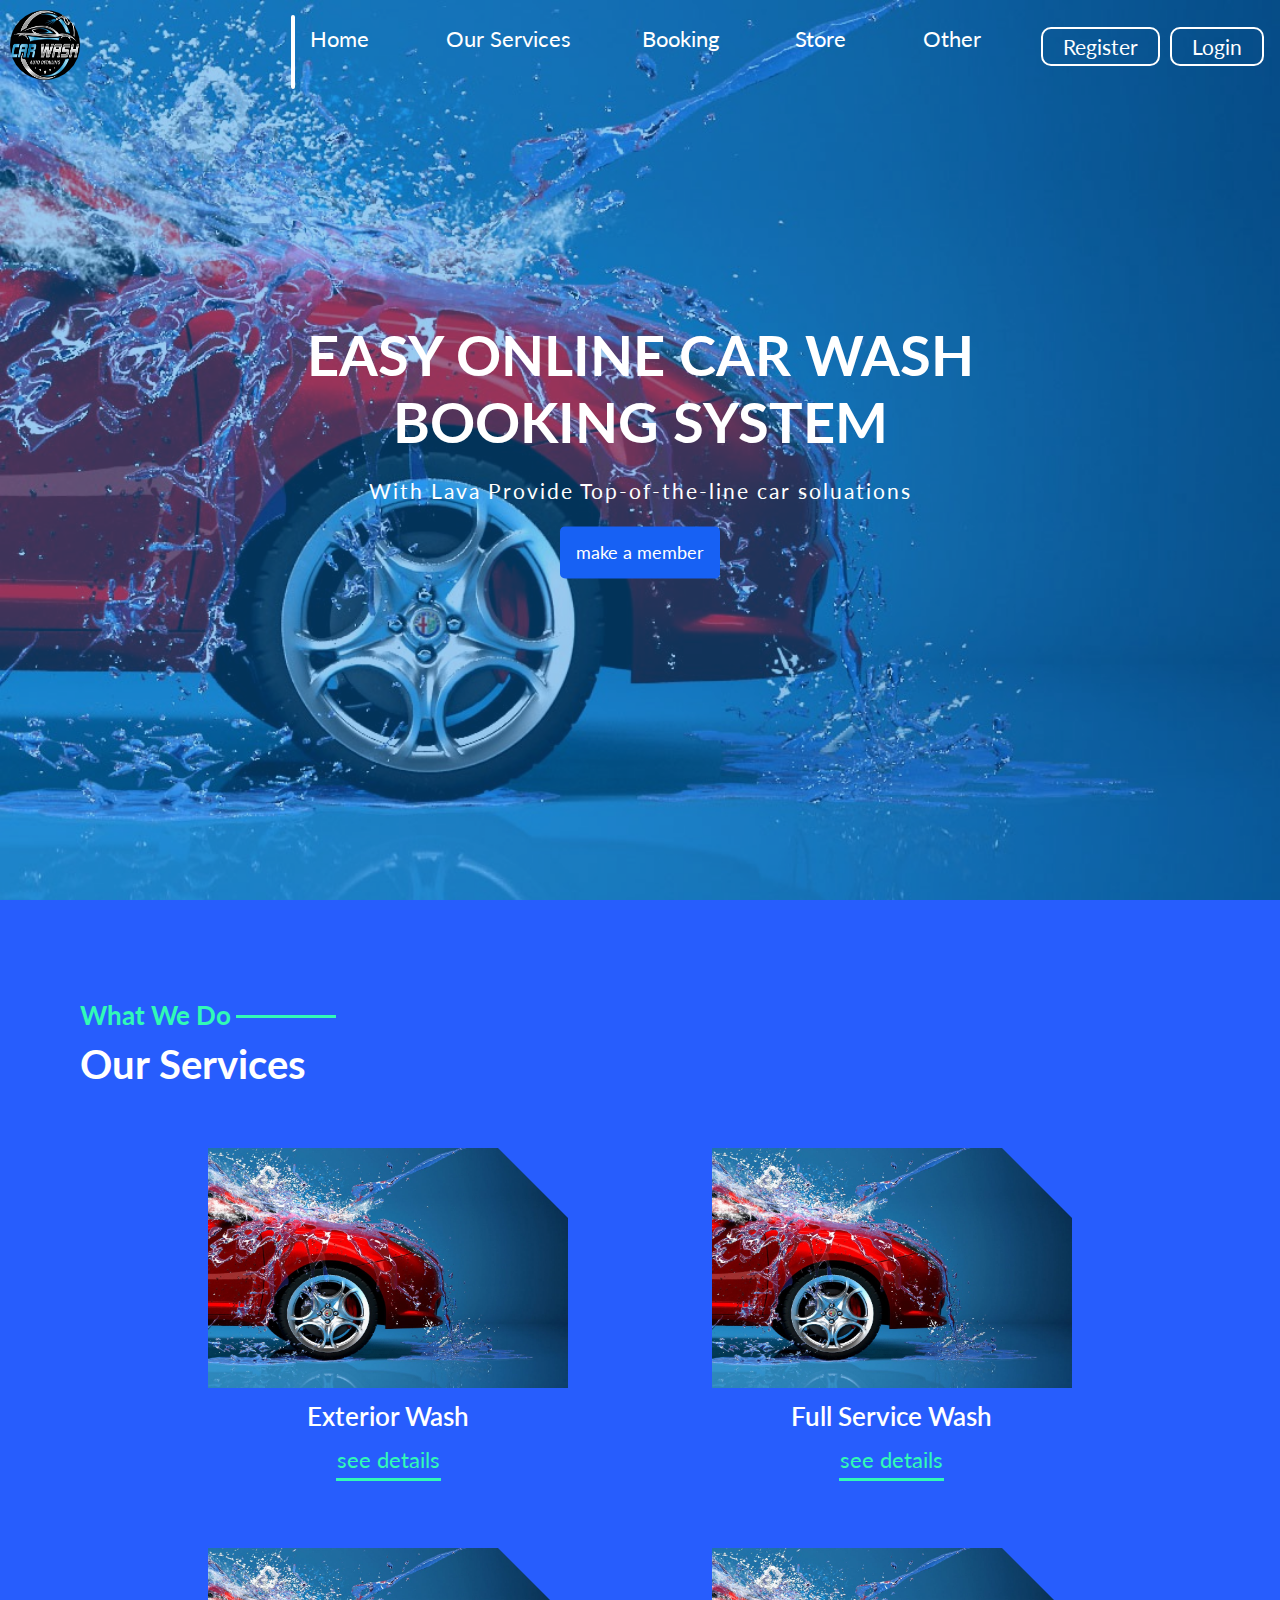
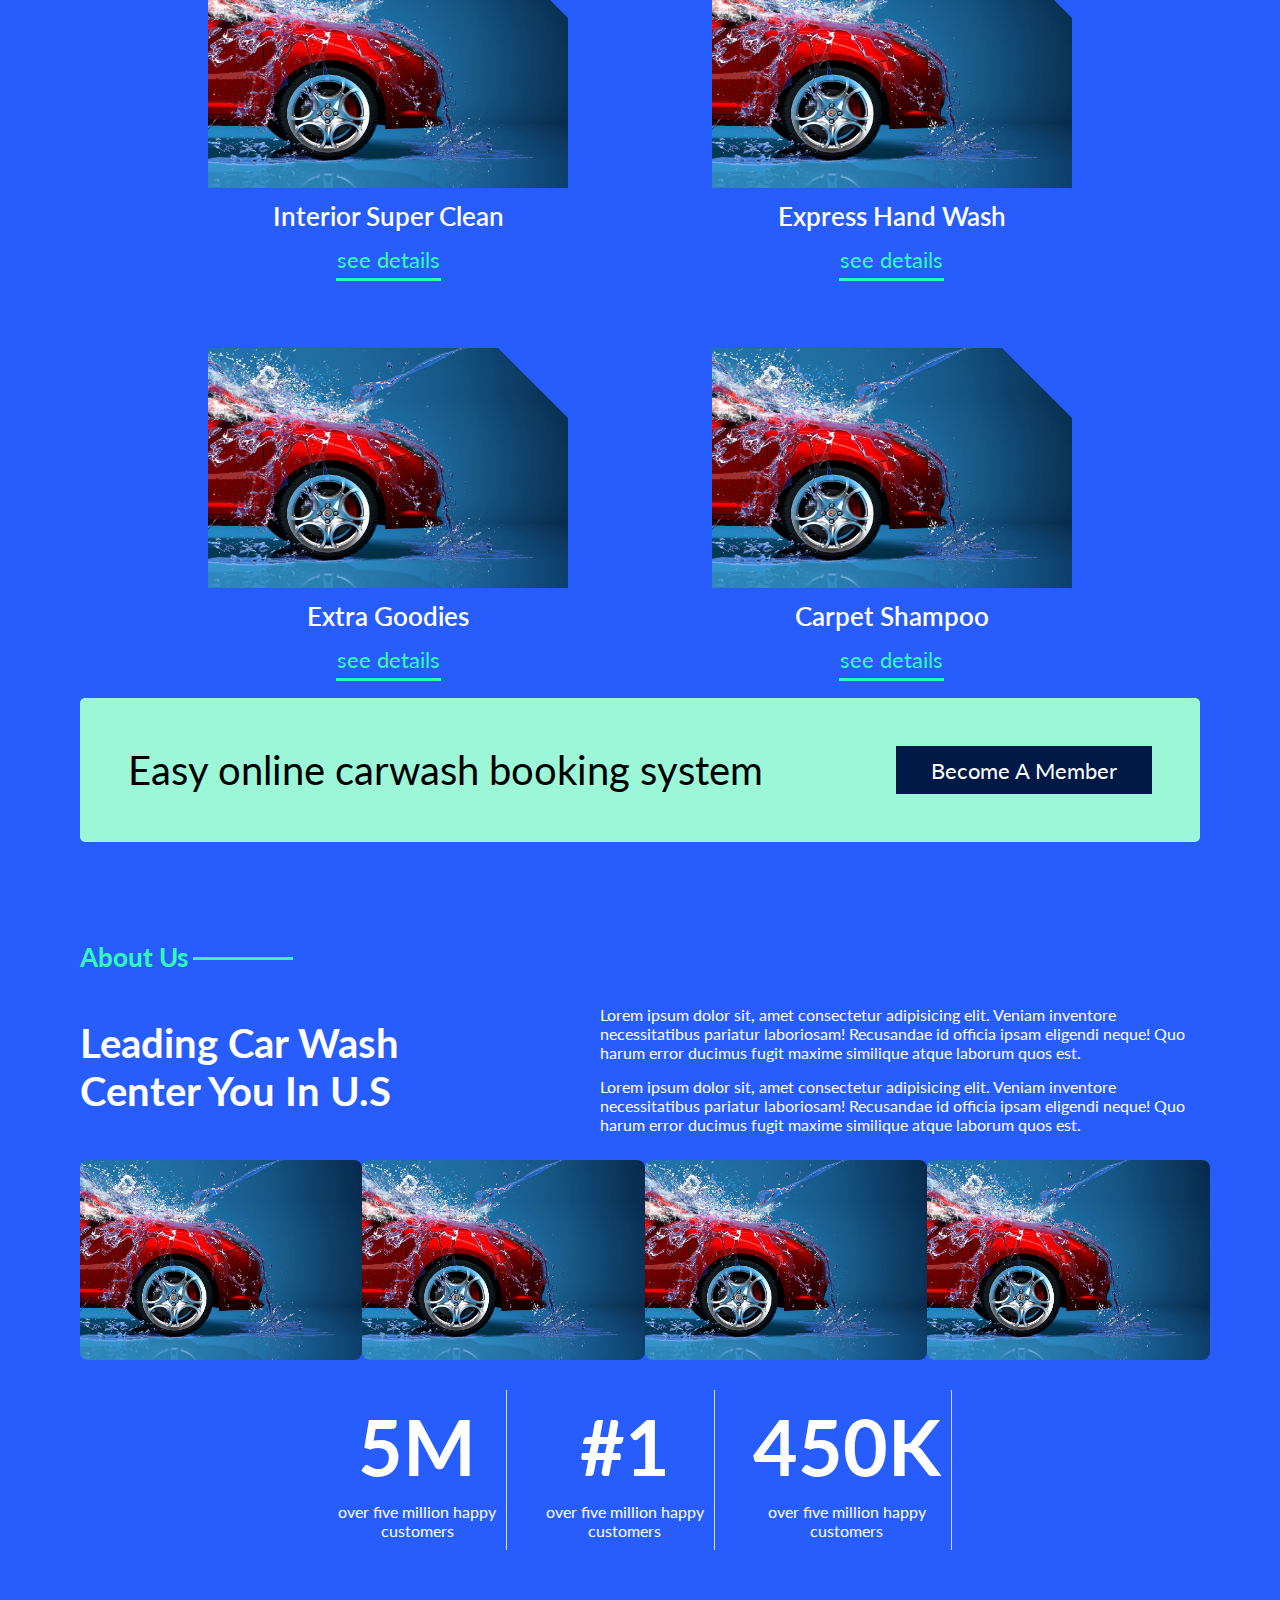
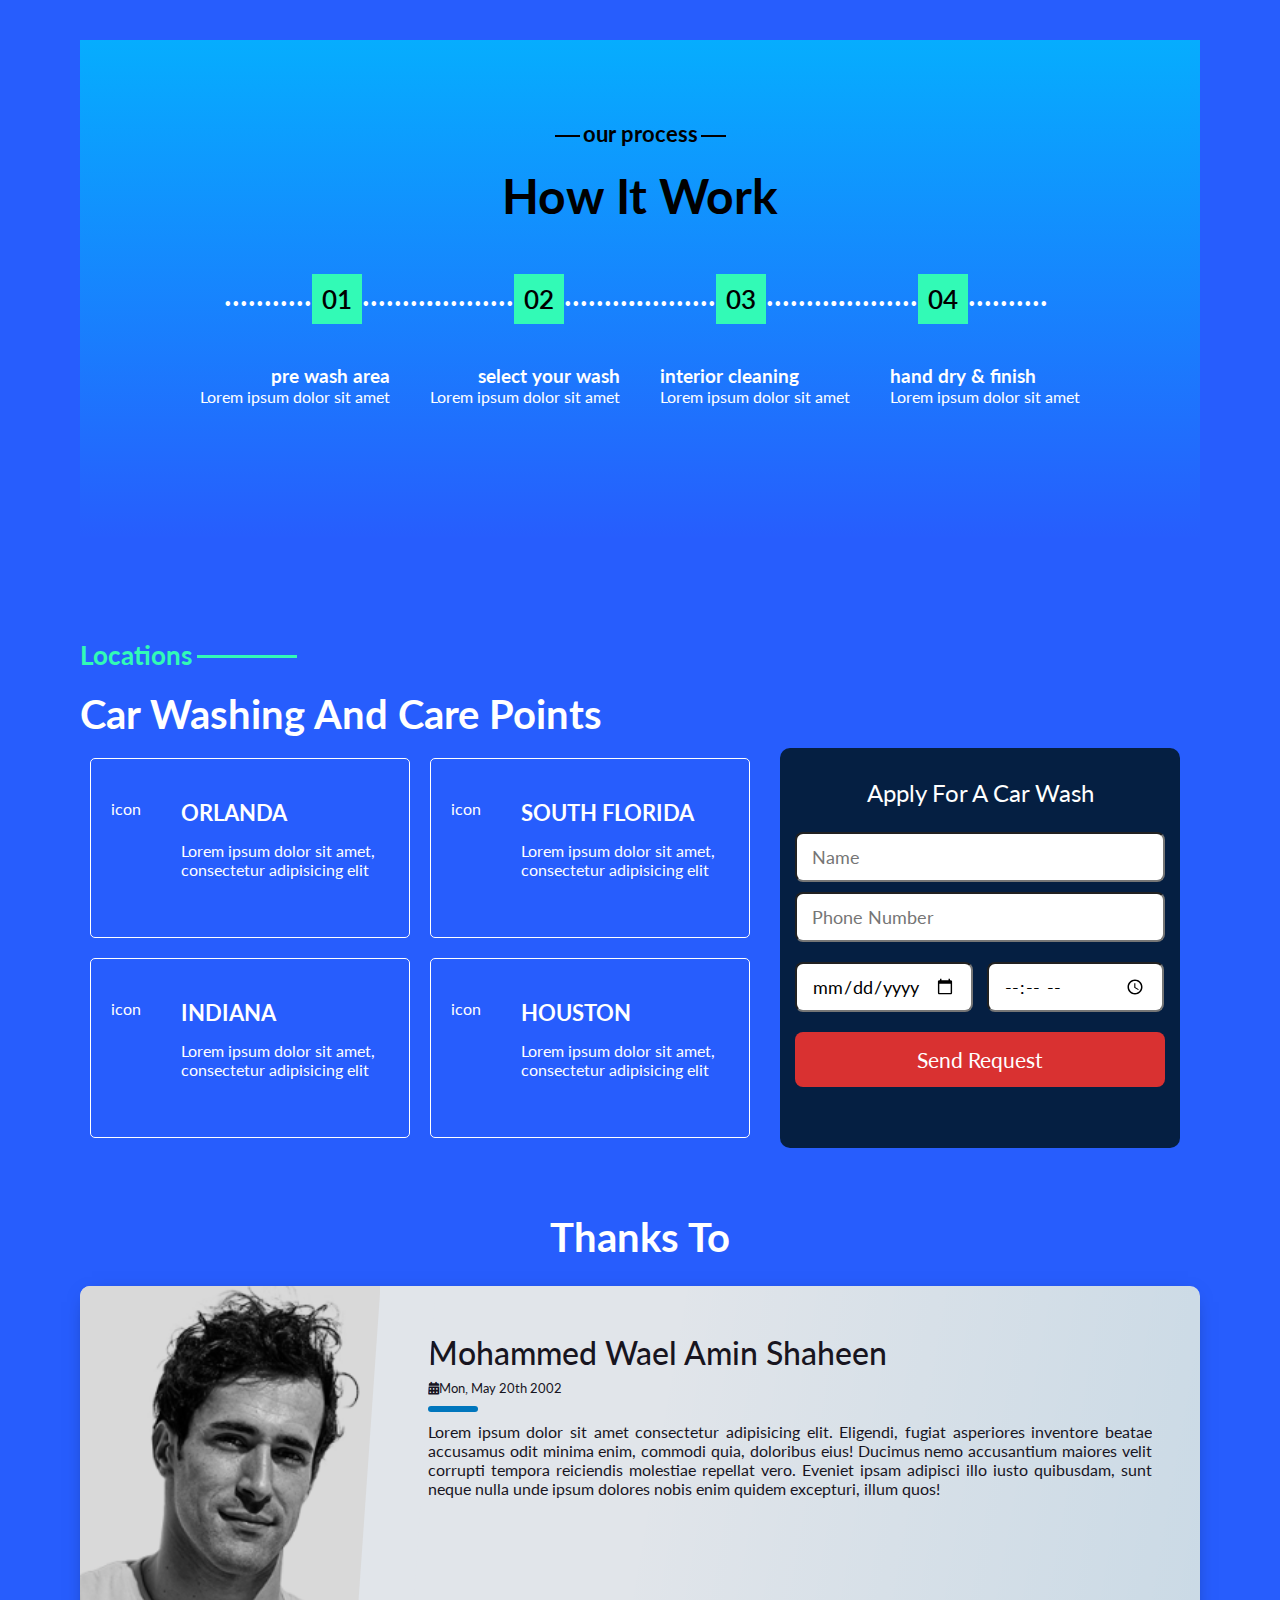
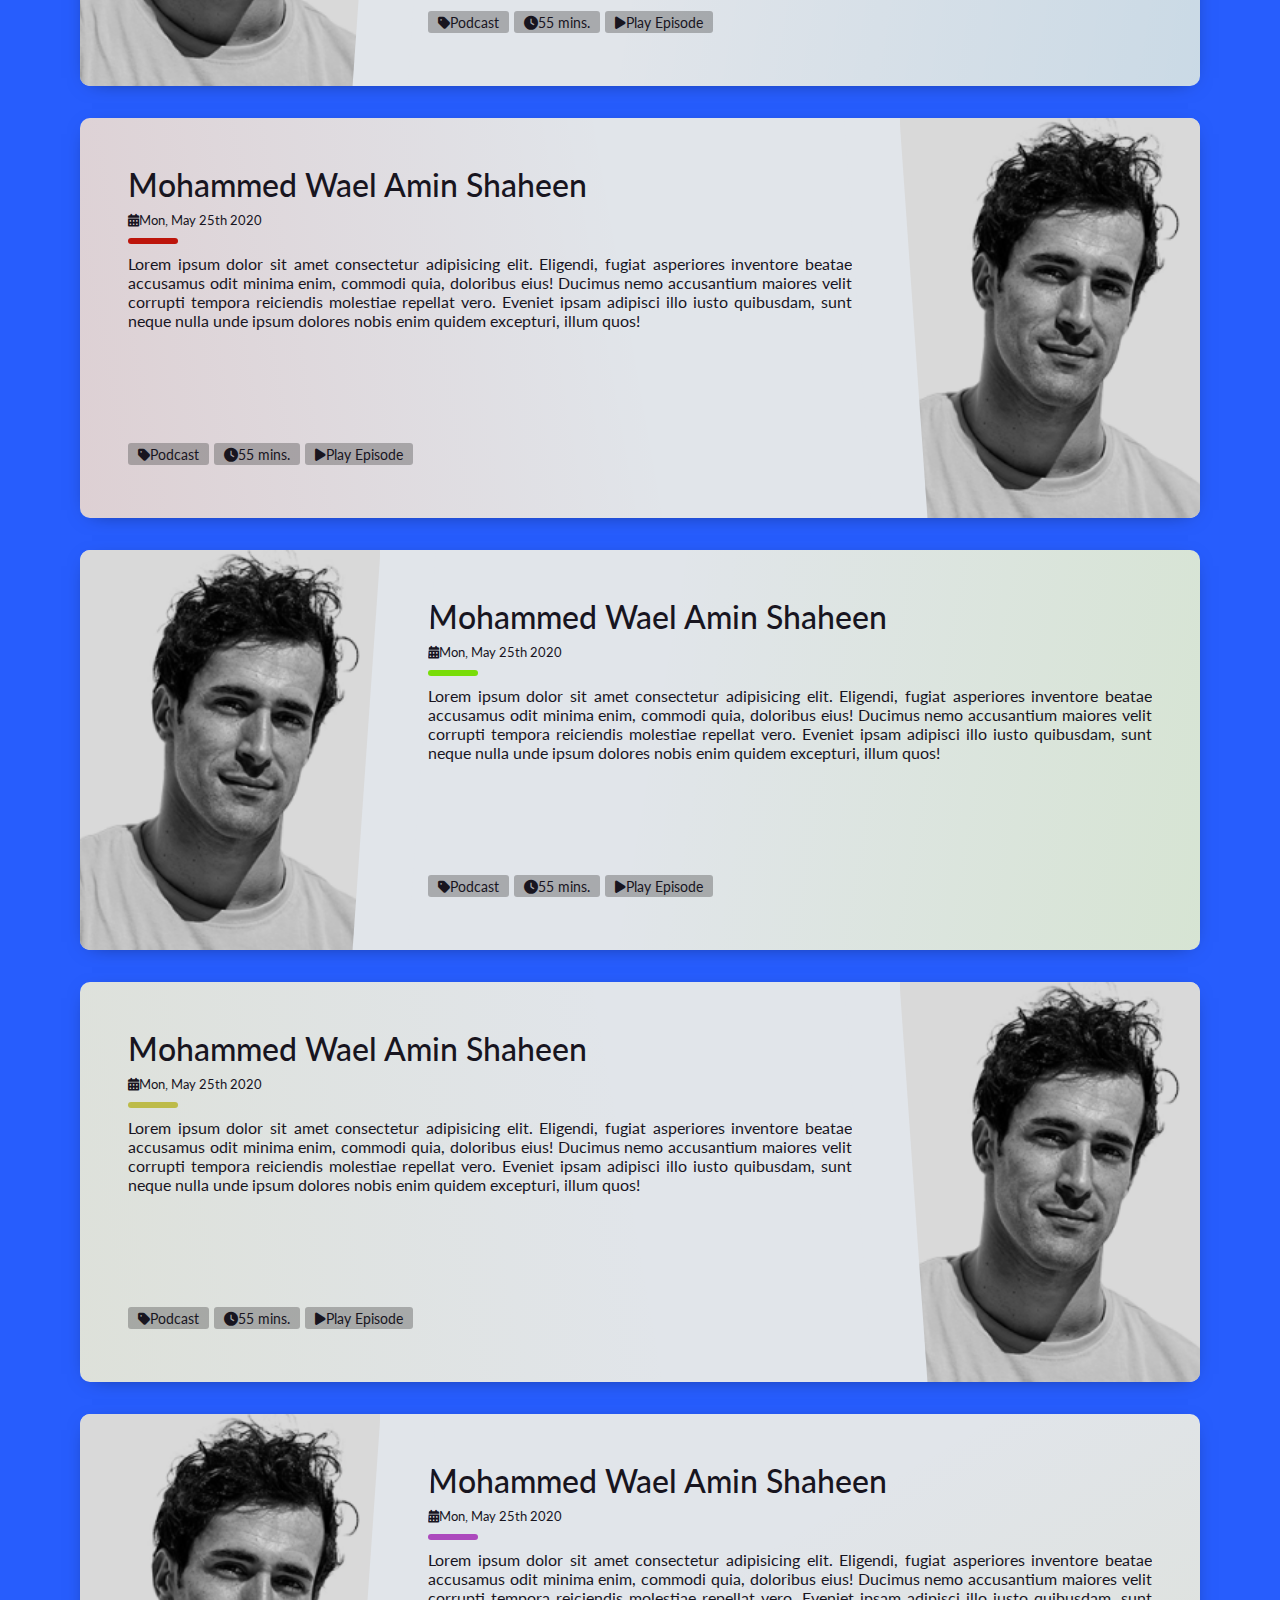
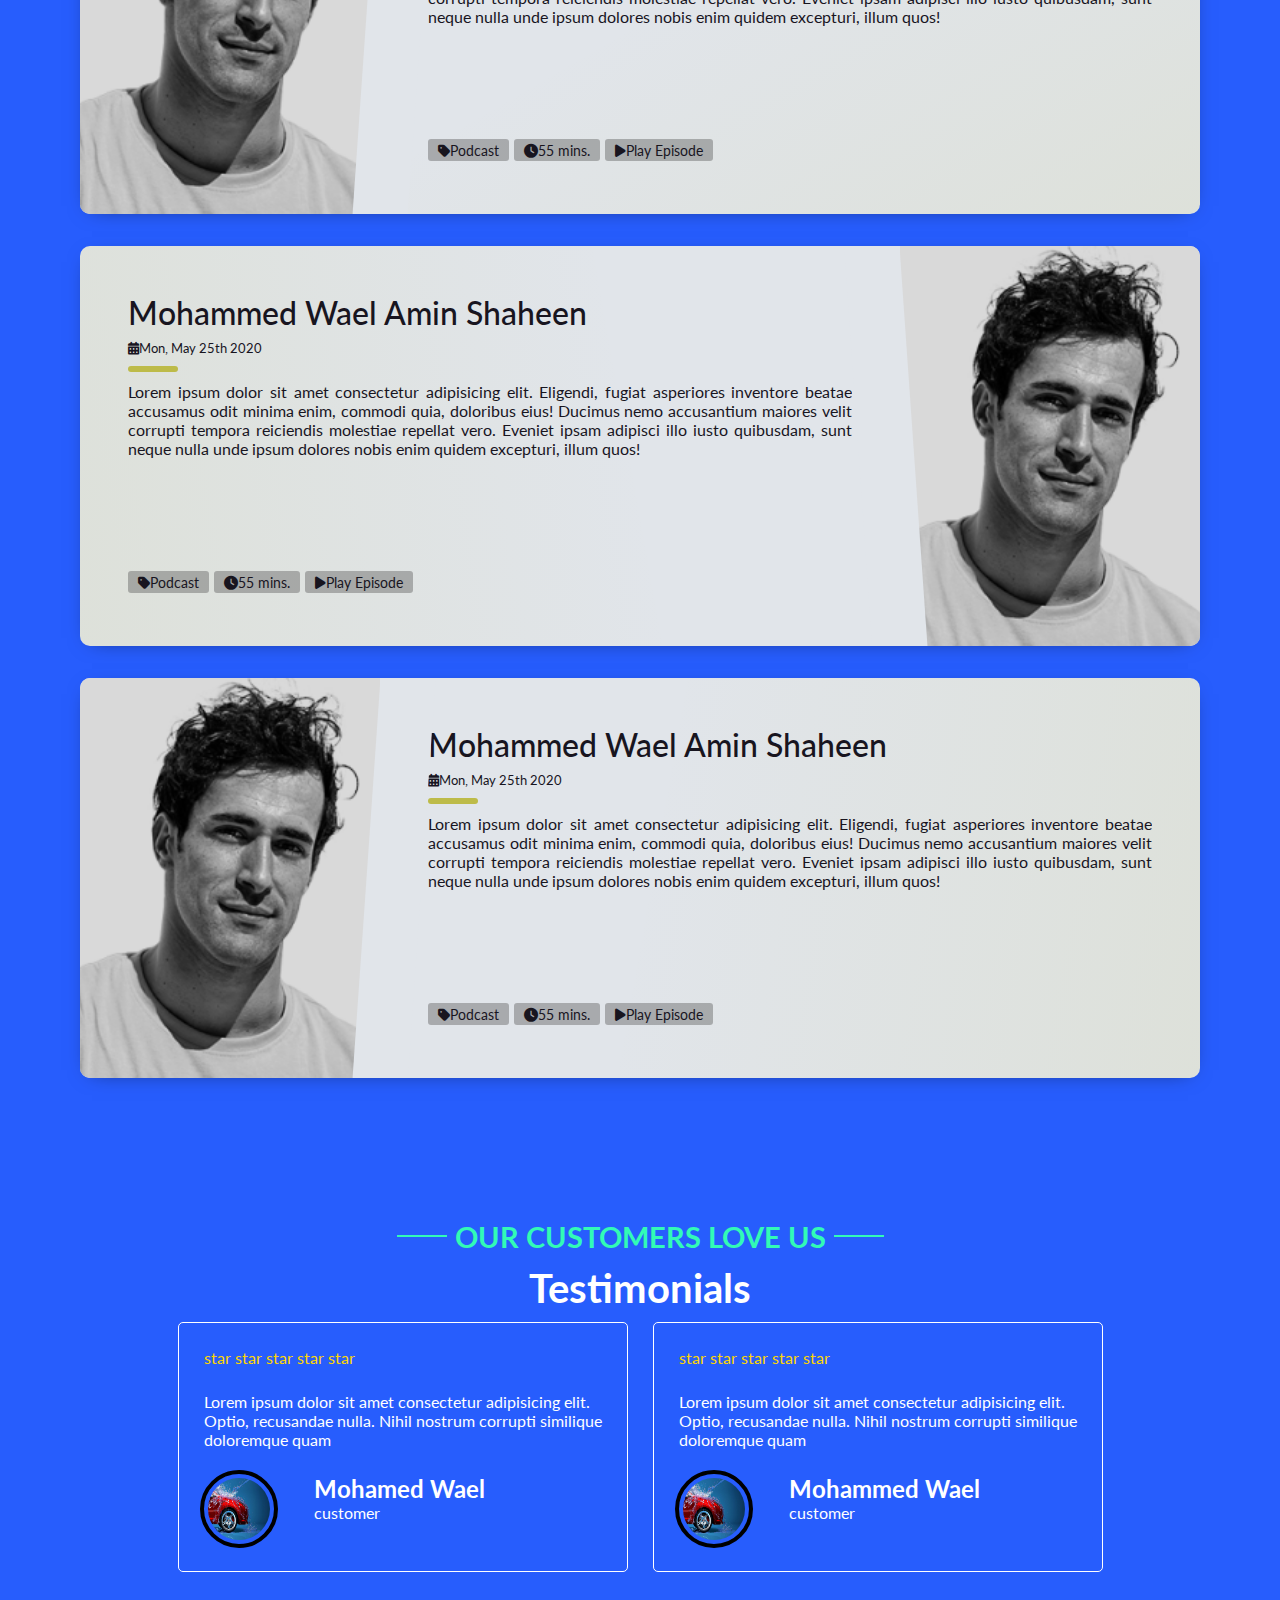
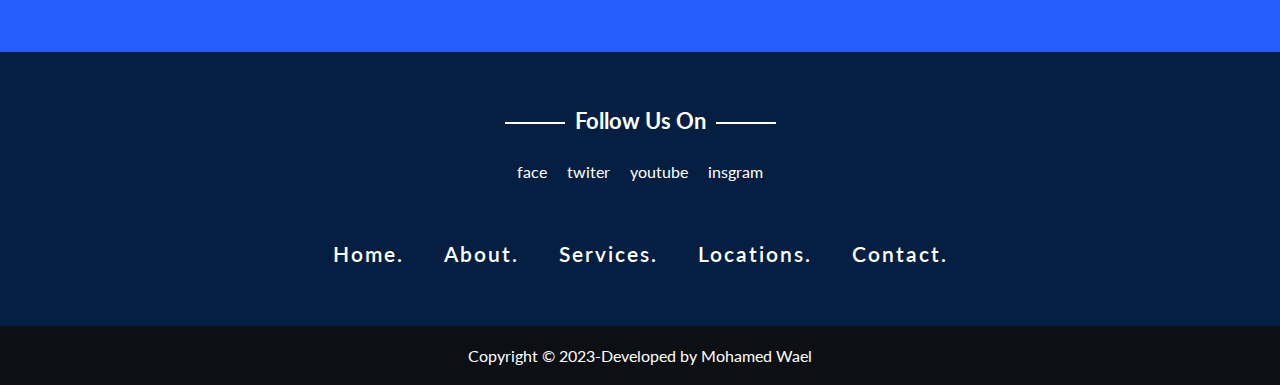
<file: index.html>
<!DOCTYPE html>
<html lang="en">

<head>
    <meta charset="UTF-8">
    <meta name="viewport" content="width=device-width, initial-scale=1.0">
    <title>Home</title>
    <link rel="stylesheet" href="fontawesome/css/all.min.css">
    <!-- <link rel="stylesheet" href="bootstrap/css/bootstrap.min.css"> -->
    <link rel="stylesheet" href="css/index/style.css">
    <link rel="stylesheet" href="css/index/header.css">
    <link rel="stylesheet" href="css/index/ourservices.css">
    <link rel="stylesheet" href="css/index/aboutus.css">
    <link rel="stylesheet" href="css/index/ourprocess.css">
    <link rel="stylesheet" href="css/index/locations.css">
    <!-- <link rel="stylesheet" href="css/index/wrapper.css"> -->
    <link rel="stylesheet" href="css/index/portofile.css">
    <link rel="stylesheet" href="css/index/ourcustomer.css">
    <link rel="stylesheet" href="css/index/footer.css">
</head>

<body>
    <!-- start header -->
    <header>
        <div class="logo">
            <!-- <img src="images/تنزيل.png" alt=""> -->
            <!-- <img src="images/653a008ba04c5_thumb900.webp" alt=""> -->
            <img src="images/Screenshot 2023-11-07 193112.jpg" alt="">
        </div>
        <nav>
            <ul>
                <li>
                    <a class="active" href="#">Home</a>
                </li>
                <li>
                    <a href="">Our Services</a>
                </li>
                <li>
                    <a href="">Booking</a>
                </li>
                <li>
                    <a href="">Store</a>
                </li>
                <li>
                    <a href="">Other</a>
                </li>
            </ul>
        </nav>
        <div class="account">
            <button class="make-member">register</button>
            <button><a href="account.html" style="color: white;">login</a></button>
        </div>
        <div class="type-account">
            <div class="container">
                <div class="con1">
                    <p>Regiser</p>
                    <button class="close">X</button>
                </div>
                <a href="account.html">join as a client</a>
                <a href="account.html">join as a company</a>
                <hr>
                <div class="con2">
                    <button>Regiser</button>
                    <button class="close">close</button>
                </div>
            </div>
        </div>
    </header>
    <!-- end header -->

    <!-- start Home -->
    <div class="home" id="home">
        <div class="overlay">
            <div class="home-content">
                <h1 class="title">easy online car wash booking system</h1>
                <p class="home-desc">With Lava Provide Top-of-the-line car soluations </p>
                <button class="make-member home-btn">make a member</button>

            </div>
        </div>
    </div>
    <!-- end Home -->

    <!-- start our-services -->
    <section class="our-services">
        <h3>what we do</h3>
        <h2>our services </h2>
        <!-- <div class="line"></div> -->
        <div class="container">
            <div class="card">
                <img class="card-image" src="images/home-img.jpg" alt="img">
                <h3 class="card-title">exterior wash</h3>
                <button class="card-btn make-member">see details</button>
            </div>
            <div class="card">
                <img class="card-image" src="images/home-img.jpg" alt="img">
                <h3 class="card-title">full service wash</h3>
                <button class="card-btn make-member">see details</button>
            </div>
            <div class="card">
                <img class="card-image" src="images/home-img.jpg" alt="img">
                <h3 class="card-title">interior super clean</h3>
                <button class="card-btn make-member">see details</button>
            </div>
            <div class="card">
                <img class="card-image" src="images/home-img.jpg" alt="img">
                <h3 class="card-title">express hand wash</h3>
                <button class="card-btn make-member">see details</button>
            </div>
            <div class="card">
                <img class="card-image" src="images/home-img.jpg" alt="img">
                <h3 class="card-title">extra goodies</h3>
                <button class="card-btn make-member">see details</button>
            </div>
            <div class="card">
                <img class="card-image" src="images/home-img.jpg" alt="img">
                <h3 class="card-title">carpet shampoo</h3>
                <button class="card-btn make-member">see details</button>
            </div>
        </div>
        <div class="member">
            <p>Easy online carwash booking system</p>
            <button class="make-member">become a member</button>
        </div>
    </section>
    <!-- end our-services -->

    <!-- start about us -->
    <section class="about-us">
        <h3>about us</h3>
        <!-- <div class="line"></div> -->
        <div class="tit">
            <h2 class="c1">leading car wash center you in u.s</h2>
            <div class="c2">
                <p>Lorem ipsum dolor sit, amet consectetur adipisicing elit. Veniam inventore necessitatibus pariatur
                    laboriosam! Recusandae id officia ipsam eligendi neque! Quo harum error ducimus fugit maxime
                    similique atque laborum quos est.</p>
                <p>Lorem ipsum dolor sit, amet consectetur adipisicing elit. Veniam inventore necessitatibus pariatur
                    laboriosam! Recusandae id officia ipsam eligendi neque! Quo harum error ducimus fugit maxime
                    similique atque laborum quos est.</p>
            </div>
        </div>
        <div class="cards">
            <img src="images/home-img.jpg" alt="">
            <img src="images/home-img.jpg" alt="">
            <img src="images/home-img.jpg" alt="">
            <img src="images/home-img.jpg" alt="">
        </div>
        <div class="numbers">
            <div class="num">
                <h3>5M</h3>
                <p>over five million happy</p>
                <p>customers</p>
            </div>
            <div class="num">
                <h3>#1</h3>
                <p>over five million happy</p>
                <p>customers</p>
            </div>
            <div class="num">
                <h3>450K</h3>
                <p>over five million happy</p>
                <p>customers</p>
            </div>
        </div>
    </section>
    <!-- end about us -->

    <!-- start our process -->
    <section class="our-process">
        <h2>our process</h2>
        <!-- <div class="line"></div> -->
        <h3>how it work</h3>
        <div class="steps">
            <div class="steps-number">
                <p>01</p>
                <p>02</p>
                <p>03</p>
                <p>04</p>
            </div>
            <div class="steps-desc">
                <div class="step">
                    <h2>pre wash area</h2>
                    <p>Lorem ipsum dolor sit amet</p>
                </div>
                <div class="step">
                    <h2>select your wash</h2>
                    <p>Lorem ipsum dolor sit amet</p>
                </div>
                <div class="step">
                    <h2>interior cleaning</h2>
                    <p>Lorem ipsum dolor sit amet</p>
                </div>
                <div class="step">
                    <h2>hand dry & finish</h2>
                    <p>Lorem ipsum dolor sit amet</p>
                </div>
            </div>
        </div>
    </section>
    <!-- end our process -->

    <!-- start locations -->
    <section class="location">
        <h2>locations</h2>
        <h3>car washing and care points</h3>
        <div class="container">
            <div class="left">
                <div class="card">
                    <p>icon</p>
                    <div>
                        <h3 class="card-location">orlanda</h3>
                        <p class="card-desc">Lorem ipsum dolor sit amet, consectetur adipisicing elit </p>
                    </div>
                </div>
                <div class="card">
                    <p>icon</p>
                    <div>
                        <h3 class="card-location">south florida</h3>
                        <p class="card-desc">Lorem ipsum dolor sit amet, consectetur adipisicing elit </p>
                    </div>
                </div>
                <div class="card">
                    <p>icon</p>
                    <div>
                        <h3 class="card-location">indiana</h3>
                        <p class="card-desc">Lorem ipsum dolor sit amet, consectetur adipisicing elit </p>
                    </div>
                </div>
                <div class="card">
                    <p>icon</p>
                    <div>
                        <h3 class="card-location">houston</h3>
                        <p class="card-desc">Lorem ipsum dolor sit amet, consectetur adipisicing elit </p>
                    </div>
                </div>
            </div>
            <div class="right">
                <form action="">
                    <label for="">apply for a car wash</label>
                    <input type="text" placeholder="name">
                    <input type="number" placeholder="phone number">
                    <input type="date" placeholder="date">
                    <input type="time" placeholder="time">
                    <button type="submit">send request</button>
                </form>
            </div>
        </div>
    </section>
    <!-- end locations -->

    <!-- start wraaper -->
    <!-- <section class="wrapper">
        <div class="container" style="width: 100%; min-height: 500px;">
            <div class="row">
                <div class="col-sm-12 col-md-6 col-lg-4 mb-4">
                    <div class="card card-hover text-white card-has-bg click-col thankcard"
                        style="background-image:url('images/Mohamed.jpeg');">
                        <img class="card-img d-none" src="https://source.unsplash.com/600x900/?tech,street"
                            alt="All thanks and appreciation" alt="All thanks and appreciation">
                        <div class="card-img-overlay d-flex flex-column">
                            <div class="card-body">

                                <h4 class="card-title mt-0 "><a class="text-white" herf="#">All thanks and
                                        appreciation</a></h4>
                                <small><i class="far fa-clock"></i> October 15, 2020</small>
                            </div>
                            <div class="card-footer">
                                <div class="media">
                                    <img class="mr-3 rounded-circle" src="images/Mohamed.jpeg"
                                        alt="Generic placeholder image" style="width:100px">
                                    <div class="media-body">
                                        <h6 class="my-0 text-white d-block">ُEng. Mohammed Ismail "som3a :)"</h6>
                                        <small>Director of UI/UX</small>
                                    </div>
                                </div>
                            </div>
                        </div>
                    </div>
                </div>
                <div class="col-sm-12 col-md-6 col-lg-4 mb-4">
                    <div class="card card-hover text-white card-has-bg click-col thankcard"
                        style="background-image:url('images/islam.jpg');">
                        <img class="card-img d-none" src="https://source.unsplash.com/600x900/?tree,nature"
                            alt="All thanks and appreciation" alt="All thanks and appreciation">
                        <div class="card-img-overlay d-flex flex-column">
                            <div class="card-body">

                                <h4 class="card-title mt-0 "><a class="text-white" herf="#">All thanks and
                                        appreciation</a></h4>
                                <small><i class="far fa-clock"></i> October 15, 2020</small>
                            </div>
                            <div class="card-footer">
                                <div class="media">
                                    <img class="mr-3 rounded-circle" src="images/islam.jpg"
                                        alt="Generic placeholder image" style="width:100px">
                                    <div class="media-body">
                                        <h6 class="my-0 text-white d-block">Eng. Islam Mohammed</h6>
                                        <small>Director of UI/UX</small>
                                    </div>
                                </div>
                            </div>
                        </div>
                    </div>
                </div>
                <div class="col-sm-12 col-md-6 col-lg-4 mb-4 card3">
                    <div class="card card-hover text-white card-has-bg click-col thankcard"
                        style="background-image:url('images/saly.jpeg');">
                        <img class="card-img d-none" src="https://source.unsplash.com/600x900/?tree,nature"
                            alt="All thanks and appreciation" alt="All thanks and appreciation">
                        <div class="card-img-overlay d-flex flex-column">
                            <div class="card-body">

                                <h4 class="card-title mt-0 "><a class="text-white" herf="#">All thanks and
                                        appreciation</a></h4>
                                <small><i class="far fa-clock"></i> October 15, 2020</small>
                            </div>
                            <div class="card-footer">
                                <div class="media">
                                    <img class="mr-3 rounded-circle" src="images/saly.jpeg"
                                        alt="Generic placeholder image" style="width:100px">
                                    <div class="media-body">
                                        <h6 class="my-0 text-white d-block">ُEng.Sally Maraush</h6>
                                        <small>Director of UI/UX</small>
                                    </div>
                                </div>
                            </div>
                        </div>
                    </div>
                </div>
            </div>

        </div>
    </section> -->
    <!-- end wraaper -->

    <!-- start portofile -->
    <section class="portofile light">
        <h2>Thanks to</h2>
        <div class="container py-2">
            <article class="postcard d-flex light blue">
                <a class="postcard__img_link" href="#">
                    <img class="postcard__img" src="images/Team-Image2.png" alt="Image Title" />
                </a>
                <div class="postcard__text t-dark">
                    <h1 class="postcard__title blue"><a href="#">Mohammed Wael Amin Shaheen</a></h1>
                    <div class="postcard__subtitle small">
                        <time datetime="2020-05-25 12:00:00">
                            <i class="fas fa-calendar-alt mr-2"></i>Mon, May 20th 2002
                        </time>
                    </div>
                    <div class="postcard__bar"></div>
                    <div class="postcard__preview-txt">Lorem ipsum dolor sit amet consectetur adipisicing elit.
                        Eligendi, fugiat
                        asperiores inventore beatae accusamus odit minima enim, commodi quia, doloribus eius! Ducimus
                        nemo
                        accusantium maiores velit corrupti tempora reiciendis molestiae repellat vero. Eveniet ipsam
                        adipisci illo
                        iusto quibusdam, sunt neque nulla unde ipsum dolores nobis enim quidem excepturi, illum quos!
                    </div>
                    <ul class="postcard__tagbox">
                        <li class="tag__item"><i class="fas fa-tag mr-2"></i>Podcast</li>
                        <li class="tag__item"><i class="fas fa-clock mr-2"></i>55 mins.</li>
                        <li class="tag__item play blue">
                            <a href="#"><i class="fas fa-play mr-2"></i>Play Episode</a>
                        </li>
                    </ul>
                </div>
            </article>
            <article class="postcard d-flex light red">
                <a class="postcard__img_link" href="#">
                    <img class="postcard__img" src="images/Team-Image2.png" alt="Image Title" />
                </a>
                <div class="postcard__text t-dark">
                    <h1 class="postcard__title red"><a href="#">Mohammed Wael Amin Shaheen</a></h1>
                    <div class="postcard__subtitle small">
                        <time datetime="2020-05-25 12:00:00">
                            <i class="fas fa-calendar-alt mr-2"></i>Mon, May 25th 2020
                        </time>
                    </div>
                    <div class="postcard__bar"></div>
                    <div class="postcard__preview-txt">Lorem ipsum dolor sit amet consectetur adipisicing elit.
                        Eligendi, fugiat
                        asperiores inventore beatae accusamus odit minima enim, commodi quia, doloribus eius! Ducimus
                        nemo
                        accusantium maiores velit corrupti tempora reiciendis molestiae repellat vero. Eveniet ipsam
                        adipisci illo
                        iusto quibusdam, sunt neque nulla unde ipsum dolores nobis enim quidem excepturi, illum quos!
                    </div>
                    <ul class="postcard__tagbox">
                        <li class="tag__item"><i class="fas fa-tag mr-2"></i>Podcast</li>
                        <li class="tag__item"><i class="fas fa-clock mr-2"></i>55 mins.</li>
                        <li class="tag__item play red">
                            <a href="#"><i class="fas fa-play mr-2"></i>Play Episode</a>
                        </li>
                    </ul>
                </div>
            </article>
            <article class="postcard d-flex  light green">
                <a class="postcard__img_link" href="#">
                    <img class="postcard__img" src="images/Team-Image2.png" alt="Image Title" />
                </a>
                <div class="postcard__text t-dark">
                    <h1 class="postcard__title green"><a href="#">Mohammed Wael Amin Shaheen</a></h1>
                    <div class="postcard__subtitle small">
                        <time datetime="2020-05-25 12:00:00">
                            <i class="fas fa-calendar-alt mr-2"></i>Mon, May 25th 2020
                        </time>
                    </div>
                    <div class="postcard__bar"></div>
                    <div class="postcard__preview-txt">Lorem ipsum dolor sit amet consectetur adipisicing elit.
                        Eligendi, fugiat
                        asperiores inventore beatae accusamus odit minima enim, commodi quia, doloribus eius! Ducimus
                        nemo
                        accusantium maiores velit corrupti tempora reiciendis molestiae repellat vero. Eveniet ipsam
                        adipisci illo
                        iusto quibusdam, sunt neque nulla unde ipsum dolores nobis enim quidem excepturi, illum quos!
                    </div>
                    <ul class="postcard__tagbox">
                        <li class="tag__item"><i class="fas fa-tag mr-2"></i>Podcast</li>
                        <li class="tag__item"><i class="fas fa-clock mr-2"></i>55 mins.</li>
                        <li class="tag__item play green">
                            <a href="#"><i class="fas fa-play mr-2"></i>Play Episode</a>
                        </li>
                    </ul>
                </div>
            </article>
            <article class="postcard d-flex light yellow ">
                <a class="postcard__img_link" href="#">
                    <img class="postcard__img" src="images/Team-Image2.png" alt="Image Title" />
                </a>
                <div class="postcard__text t-dark">
                    <h1 class="postcard__title yellow"><a href="#">Mohammed Wael Amin Shaheen</a></h1>
                    <div class="postcard__subtitle small">
                        <time datetime="2020-05-25 12:00:00">
                            <i class="fas fa-calendar-alt mr-2"></i>Mon, May 25th 2020
                        </time>
                    </div>
                    <div class="postcard__bar"></div>
                    <div class="postcard__preview-txt">Lorem ipsum dolor sit amet consectetur adipisicing elit.
                        Eligendi, fugiat
                        asperiores inventore beatae accusamus odit minima enim, commodi quia, doloribus eius! Ducimus
                        nemo
                        accusantium maiores velit corrupti tempora reiciendis molestiae repellat vero. Eveniet ipsam
                        adipisci illo
                        iusto quibusdam, sunt neque nulla unde ipsum dolores nobis enim quidem excepturi, illum quos!
                    </div>
                    <ul class="postcard__tagbox">
                        <li class="tag__item"><i class="fas fa-tag mr-2"></i>Podcast</li>
                        <li class="tag__item"><i class="fas fa-clock mr-2"></i>55 mins.</li>
                        <li class="tag__item play yellow">
                            <a href="#"><i class="fas fa-play mr-2"></i>Play Episode</a>
                        </li>
                    </ul>
                </div>
            </article>
            <article class="postcard d-flex light purple ">
                <a class="postcard__img_link" href="#">
                    <img class="postcard__img" src="images/Team-Image2.png" alt="Image Title" />
                </a>
                <div class="postcard__text t-dark">
                    <h1 class="postcard__title purple"><a href="#">Mohammed Wael Amin Shaheen</a></h1>
                    <div class="postcard__subtitle small">
                        <time datetime="2020-05-25 12:00:00">
                            <i class="fas fa-calendar-alt mr-2"></i>Mon, May 25th 2020
                        </time>
                    </div>
                    <div class="postcard__bar"></div>
                    <div class="postcard__preview-txt">Lorem ipsum dolor sit amet consectetur adipisicing elit.
                        Eligendi, fugiat
                        asperiores inventore beatae accusamus odit minima enim, commodi quia, doloribus eius! Ducimus
                        nemo
                        accusantium maiores velit corrupti tempora reiciendis molestiae repellat vero. Eveniet ipsam
                        adipisci illo
                        iusto quibusdam, sunt neque nulla unde ipsum dolores nobis enim quidem excepturi, illum quos!
                    </div>
                    <ul class="postcard__tagbox">
                        <li class="tag__item"><i class="fas fa-tag mr-2"></i>Podcast</li>
                        <li class="tag__item"><i class="fas fa-clock mr-2"></i>55 mins.</li>
                        <li class="tag__item play purple">
                            <a href="#"><i class="fas fa-play mr-2"></i>Play Episode</a>
                        </li>
                    </ul>
                </div>
            </article>
            <article class="postcard d-flex light yellow ">
                <a class="postcard__img_link" href="#">
                    <img class="postcard__img" src="images/Team-Image2.png" alt="Image Title" />
                </a>
                <div class="postcard__text t-dark">
                    <h1 class="postcard__title yellow"><a href="#">Mohammed Wael Amin Shaheen</a></h1>
                    <div class="postcard__subtitle small">
                        <time datetime="2020-05-25 12:00:00">
                            <i class="fas fa-calendar-alt mr-2"></i>Mon, May 25th 2020
                        </time>
                    </div>
                    <div class="postcard__bar"></div>
                    <div class="postcard__preview-txt">Lorem ipsum dolor sit amet consectetur adipisicing elit.
                        Eligendi, fugiat
                        asperiores inventore beatae accusamus odit minima enim, commodi quia, doloribus eius! Ducimus
                        nemo
                        accusantium maiores velit corrupti tempora reiciendis molestiae repellat vero. Eveniet ipsam
                        adipisci illo
                        iusto quibusdam, sunt neque nulla unde ipsum dolores nobis enim quidem excepturi, illum quos!
                    </div>
                    <ul class="postcard__tagbox">
                        <li class="tag__item"><i class="fas fa-tag mr-2"></i>Podcast</li>
                        <li class="tag__item"><i class="fas fa-clock mr-2"></i>55 mins.</li>
                        <li class="tag__item play yellow">
                            <a href="#"><i class="fas fa-play mr-2"></i>Play Episode</a>
                        </li>
                    </ul>
                </div>
            </article>
            <article class="postcard d-flex light yellow ">
                <a class="postcard__img_link" href="#">
                    <img class="postcard__img" src="images/Team-Image2.png" alt="Image Title" />
                </a>
                <div class="postcard__text t-dark">
                    <h1 class="postcard__title yellow"><a href="#">Mohammed Wael Amin Shaheen</a></h1>
                    <div class="postcard__subtitle small">
                        <time datetime="2020-05-25 12:00:00">
                            <i class="fas fa-calendar-alt mr-2"></i>Mon, May 25th 2020
                        </time>
                    </div>
                    <div class="postcard__bar"></div>
                    <div class="postcard__preview-txt">Lorem ipsum dolor sit amet consectetur adipisicing elit.
                        Eligendi, fugiat
                        asperiores inventore beatae accusamus odit minima enim, commodi quia, doloribus eius! Ducimus
                        nemo
                        accusantium maiores velit corrupti tempora reiciendis molestiae repellat vero. Eveniet ipsam
                        adipisci illo
                        iusto quibusdam, sunt neque nulla unde ipsum dolores nobis enim quidem excepturi, illum quos!
                    </div>
                    <ul class="postcard__tagbox">
                        <li class="tag__item"><i class="fas fa-tag mr-2"></i>Podcast</li>
                        <li class="tag__item"><i class="fas fa-clock mr-2"></i>55 mins.</li>
                        <li class="tag__item play yellow">
                            <a href="#"><i class="fas fa-play mr-2"></i>Play Episode</a>
                        </li>
                    </ul>
                </div>
            </article>
        </div> <!-- /container -->
    </section>
    <!-- end portofile -->

    <!-- start our customer -->
    <section class="our-customer">
        <h2>our customers love us</h2>
        <h3>testimonials</h3>
        <div class="container">
            <div class="card">
                <div class="card-stars">
                    <span>star</span>
                    <span>star</span>
                    <span>star</span>
                    <span>star</span>
                    <span>star</span>
                </div>
                <div class="card-text">
                    Lorem ipsum dolor sit amet consectetur adipisicing elit. Optio, recusandae nulla. Nihil nostrum
                    corrupti similique doloremque quam
                </div>
                <div class="card-person">
                    <img src="images/home-img.jpg" alt="img">
                    <div class="person-name">
                        <h2>Mohamed Wael</h2>
                        <p>customer</p>
                    </div>
                </div>
            </div>
            <div class="card">
                <div class="card-stars">
                    <span>star</span>
                    <span>star</span>
                    <span>star</span>
                    <span>star</span>
                    <span>star</span>
                </div>
                <div class="card-text">
                    Lorem ipsum dolor sit amet consectetur adipisicing elit. Optio, recusandae nulla. Nihil nostrum
                    corrupti similique doloremque quam
                </div>
                <div class="card-person">
                    <img src="images/home-img.jpg" alt="img">
                    <div class="person-Mohamed Wael">
                        <h2>Mohammed Wael</h2>
                        <p>customer</p>
                    </div>
                </div>
            </div>
        </div>
    </section>
    <!-- end our customer -->
    <!-- start footer  -->
    <footer>
        <h2>follow us on</h2>
        <ul class="contact">
            <li>face</li>
            <li>twiter</li>
            <li>youtube</li>
            <li>insgram</li>
        </ul>
        <ul class="pages">
            <li>
                <a href="">home.</a>
            </li>
            <li>
                <a href="">about.</a>
            </li>
            <li>
                <a href="">services.</a>
            </li>
            <li>
                <a href="">locations.</a>
            </li>
            <li>
                <a href="">contact.</a>
            </li>
        </ul>
        <p>Copyright &copy; 2023-Developed by Mohamed Wael</p>
    </footer>
    <!-- end footer  -->
    <script src="bootstrap/js/bootstrap.bundle.min.js"></script>
    <script src="js/index.js"></script>
</body>

</html>
</file>
<file: css/index/style.css>
/* @import url('https://fonts.googleapis.com/css2?family=Poppins:ital,wght@0,100;0,200;0,300;0,400;0,500;0,600;0,700;0,800;0,900;1,100;1,200;1,300;1,400;1,500;1,600;1,700;1,800;1,900&display=swap'); */
@import url('https://fonts.googleapis.com/css2?family=Lato:ital,wght@0,100;0,300;0,400;0,700;0,900;1,100;1,300;1,400;1,700;1,900&display=swap');

* {
    padding: 0;
    margin: 0;
    box-sizing: border-box;
    scroll-behavior: smooth;
    /* font-family: 'Poppins', sans-serif; */
    font-family: 'Lato', sans-serif;
}

html::-webkit-scrollbar {
    width: .7rem;
    background: #21252b;
}

html::-webkit-scrollbar-thumb {
    background: rgb(4, 128, 223);
}

::selection {
    background: rgb(4, 128, 223);
    color: #21252b;
}

body {
    /* background-color: rgb(204, 68, 68); */
    /* background-color: rgb(4, 128, 223); */
    background-color: #275dfd;
    /* background-image: url(../images/original-8062afeefc0db21531f6235ec17f7265.jpg); */
}


a {
    text-decoration: none;
    color: #000;
}

li {
    list-style: none;
}

button {
    border: 2px solid black;
}
</file>
<file: css/index/header.css>
header {
    /* background-color: #0480df; */
    position: absolute;
    z-index: 999;
    width: 100%;
    /* height: 66px; */
    display: grid;
    grid-template-columns: 1fr 3fr 1fr;
    /* justify-content: space-between; */
    /* padding: 10px 25px; */
}

header .logo {
    padding: 10px;
}

header .logo img {
    width: 70px;
    height: 70px;
    border-radius: 50%;
}

header nav {
    /* background-color: thistle; */
    margin-top: 15px;
}

header nav ul {
    padding: 10px;
    display: flex;
    justify-content: space-evenly;
    /* font-size: 1.4rem; */
    /* text-transform: capitalize; */
}

header nav ul li a {
    margin: 0 25px;
    padding: 10px 19px;
    font-size: 1.4rem;
    text-transform: capitalize;
    color: white;
    position: relative;
}

header nav ul li a::after,
header nav ul li a::before {
    content: "";
    position: absolute;
    top: 0;
    left: 0;
    border-radius: 15px;
    border-style: solid;
    transition: transform .5s;
}

header nav ul li a::before {
    border-width: 0 2px;
    height: 100%;
    width: 95%;
    transform: scale3d(1, 0, 1);
}

header nav ul li a:hover::before {
    transform: scale3d(1, 1, 1);
}

header nav ul li a::after {
    border-width: 2px 0;
    height: 96%;
    width: 98%;
    transform: scale3d(0, 1, 1);
}

header nav ul li a:hover::after {
    transform: scale3d(1, 1, 1);
}

header nav ul li a.active::after,
header nav ul li a.active::before {
    transform: scale3d(1, 1, 1);
}

header .account {
    display: flex;
    justify-content: center;
    align-items: center;
}

header .account button {
    margin: 0 5px;
    padding: 5px 20px;
    /* height: 60px; */
    background-color: transparent;
    font-size: 1.3rem;
    text-transform: capitalize;
    border-radius: 10px;
    color: white;
    border-color: white;
    transition: background .5s;
}


/* header .type-account {
    background-color: black;
    width: 50%;
    display: flex;
    justify-content: space-evenly;
    margin: 10px auto;
    text-align: center;
    opacity: 0;
    visibility: hidden;
    position: absolute;
    transition: .3s visibility, .3s opacity, .8s top;
    top: -250px;
    left: 400px;
    z-index: 33;
} */

header .type-account {
    background-color: rgba(0, 0, 0, 0.8);
    width: 100vw;
    height: 100vh;
    position: fixed;
    z-index: 333;
    color: white;
    /* justify-content: space-evenly; */
    opacity: 0;
    visibility: hidden;
    transition: .3s visibility, .3s opacity, .8s top;
}

header .type-account .container {
    background-color: #1761f4;
    background-color: rgba(0, 0, 0, 0.4);
    width: 50%;
    height: 350px;
    display: grid;
    /* justify-content: space-evenly; */
    margin: 10px auto;
    position: absolute;
    padding: 25px;
    top: 50%;
    left: 50%;
    transform: translate(-50%, -50%);
    text-align: center;
    border-radius: 10px;
    /* transition-delay: .4s; */
    /* visibility: hidden; */
    /* position: absolute; */
    /* transition: 0.4s; */
    /* display: grid; */
    /* place-content: center */
}

header .type-account .container .con1,
header .type-account .container .con2 {
    /* background-color: tan; */
    display: flex;
    justify-content: space-between;
    margin: 15px 0;
}

header .type-account .container .con1 p {
    font-size: 1.5rem;
    color: #1761f4;
}

header .type-account .container a {
    color: white;
    margin: 10px 0;
    border: 3px solid #1761f4;
    height: fit-content;
    padding: 10px 20px;
    text-transform: uppercase;
    background-color: transparent;
    transition: .5s background, .5s color;
}

header .type-account .container a:hover {
    background-color: rgb(222, 220, 220);
    color: #000;
}

header .type-account .container hr {
    border: none;
    border-bottom: 2px solid beige;
}

header .type-account .container .close,
header .type-account .container .con2 button:nth-child(1) {
    height: fit-content;
    /* width: fit-content; */
    padding: 15px;
    font-size: 2rem;
    font-weight: 600;
    border: 2px solid #1761f4;
    border-radius: 10px;
    /* display: flex; */
    background-color: transparent;
    color: #1761f4;
}

header .type-account.active {
    opacity: 1;
    visibility: visible;
    /* top: 250px; */
}

/* header .type-account .container.act {
    transform: translate(-50%, -50%) scale(1);
} */

/* //////////////////end header/////////////////// */

.home {
    height: 100vh;
    background-image: url(../../images/home-img.jpg);
    background-size: cover;
    position: relative;

}

.home .overlay {
    position: absolute;
    width: 100%;
    height: 100%;
    left: 0;
    top: 0;
    background-color: rgb(4, 128, 223, 0.4);
}

.home-content {
    position: absolute;
    width: 65%;
    top: 50%;
    left: 50%;
    transform: translate(-50%, -50%);
    text-align: center;
}

.home .title {
    color: #fff;
    font-size: 3.5rem;
    text-transform: uppercase;
}

.home .home-desc {
    margin: 20px 0;
    color: #fff;
    letter-spacing: 2px;
    line-height: 1.5;
    font-size: 1.3rem;
}

.home .home-btn {
    min-width: 160px;
    padding: 15px 0;
    border-radius: 5px;
    border: 0;
    cursor: pointer;
    font-size: 18px;
    color: #fff;
    background-color: #1761f4;
}
</file>
<file: css/index/ourservices.css>
.our-services {
    /* background-color: rgb(204, 68, 68); */
    padding: 100px 80px;
}

.our-services>h3 {
    color: #32fab6;
    font-size: 1.6rem;
    text-transform: capitalize;
    position: relative;
    display: inline-block;
}

.our-services>h3::after {
    content: "";
    position: absolute;
    top: 15px;
    right: -105px;
    background-color: #32fab6;
    width: 100px;
    height: 3px;
}

.our-services>h2 {
    margin: 10px 0;
    /* text-align: center; */
    font-size: 2.5rem;
    text-transform: capitalize;
    color: white;
}

.line {
    width: 100px;
    height: 3px;
    background-color: white;
    /* background-color: #1761f4; */
    background-color: #32fab6;
    margin: 5px auto;
    border-radius: 50px;
}

.our-services .container {
    display: flex;
    justify-content: space-evenly;
    flex-wrap: wrap;
}

.our-services .container .card {
    width: 360px;
    height: 300px;
    /* background-color: #1761f4; */
    margin: 50px 15px;
    text-align: center;
    position: relative;
}

.our-services .container .card .card-image {
    width: 100%;
    height: 80%;
    position: relative;
}

.our-services .container .card::after {
    content: "";
    width: 0px;
    height: 0px;
    position: absolute;
    top: 0;
    right: 0;
    z-index: 55;
    border-width: 35px;
    border-style: solid;
    border-color: #275dfd #275dfd transparent transparent;
    /* background-color: rgb(204, 68, 68); */
}

.our-services .container .card .card-title {
    text-transform: capitalize;
    margin: 10px 0;
    font-weight: 600;
    color: white;
    font-size: 1.6rem;
}

.our-services .container .card .card-btn {
    background-color: transparent;
    border: none;
    padding: 5px 1px;
    color: #32fab6;
    border-bottom: 3px solid #32fab6;
    cursor: pointer;
    font-size: 1.4rem;
}

.our-services .member {
    background-color: #9cf6d8;
    border-radius: 5px;
    padding: 3rem;
    display: flex;
    justify-content: space-between;
    font-size: 2.5rem;
    color: black;
}

.our-services .member button {
    background-color: #011947;
    color: white;
    padding: 10px 35px;
    font-size: 1.4rem;
    text-transform: capitalize;
    border: none;
}

/* ////////////////end o.our-services//////////////////// */
</file>
<file: css/index/aboutus.css>
.about-us {
    /* background-color: rgb(204, 68, 68); */
    padding: 0px 80px;
}

.about-us>h3 {
    color: #32fab6;
    font-size: 1.6rem;
    text-transform: capitalize;
    position: relative;
    display: inline-block;
}

.about-us>h3::after {
    content: "";
    position: absolute;
    top: 15px;
    right: -105px;
    background-color: #32fab6;
    width: 100px;
    height: 3px;
}

.about-us .tit {
    display: grid;
    grid-template-columns: 400px auto;
    gap: 120px;
    /* display: flex; */
    /* justify-content: space-between; */
    /* background-color: tan; */
    margin: 18px 0;
    height: 150px;
    padding: 15px 0;
}

.about-us .tit .c1 {
    font-size: 2.5rem;
    /* text-align: start; */
    display: flex;
    justify-content: center;
    align-items: center;
    transform: translateY(-10px);
    /* width: 700px; */
    color: white;
    text-transform: capitalize;

}

.about-us .tit .c2>p {
    font-size: 1rem;
    margin-bottom: 15px;
    color: white;
    /* text-align: start; */
}

.about-us .cards {
    display: flex;
    justify-content: space-evenly;
    margin: 20px 0;
}

.about-us .cards img {
    width: 300px;
    height: 200px;
    border-radius: 8px;
    cursor: pointer;
    transition: .3s filter;
}

.about-us .cards img:hover {
    filter: opacity(.7);
}

.about-us .numbers {
    width: 700px;
    margin: 15px auto;
    padding: 10px;
    display: flex;
    justify-content: space-evenly;
    /* background-color: #033599; */
    text-align: center;
    color: white;
}

.about-us .numbers .num {
    padding: 10px;
    /* background-color: teal; */
    border-right: 1px solid rgb(223, 222, 222);
}

.about-us .numbers .num h3 {
    font-size: 4.8rem;
    margin-bottom: 10px;
}
</file>
<file: css/index/ourprocess.css>
.our-process {
    /* background-color: rgb(204, 68, 68); */
    padding: 80px;
    margin: 80px;
    background: linear-gradient(#06adfe, transparent);
    height: 500px;
}

.our-process>h2 {
    color: #000;
    position: relative;
    font-size: 1.4rem;
    width: fit-content;
    margin: 0 auto;
}

.our-process>h2::after,
.our-process>h2::before {
    content: "";
    position: absolute;
    top: 15px;
    width: 25px;
    height: 2px;
    background-color: #000;
}

.our-process>h2::after {
    right: -28px;
}

.our-process>h2::before {
    left: -28px;
}

.our-process>h3 {
    text-align: center;
    margin: 20px 0;
    text-transform: capitalize;
    font-size: 3rem;
    /* background-color: #000; */
}

.our-process .steps {
    /* background-color: teal; */
    margin-top: 50px;
}

.our-process .steps .steps-number {
    /* background-color: tan; */
    display: flex;
    justify-content: space-evenly;
}

.our-process .steps .steps-number p {
    background-color: #32fab6;
    padding: 10px;
    font-size: 1.6rem;
    font-weight: 600;
    position: relative;
    margin-bottom: 30px;
}

.our-process .steps .steps-number p::before {
    content: "...........";
    position: absolute;
    top: 0;
    right: 50px;
    font-size: 2rem;
    z-index: 333;
    color: white;
}

.our-process .steps .steps-number p::after {
    content: "..........";
    position: absolute;
    top: 0;
    left: 50px;
    font-size: 2rem;
    z-index: 333;
    color: white;
}

.our-process .steps .steps-desc {
    /* background-color: tomato; */
    display: flex;
    justify-content: space-evenly;
}

.our-process .steps .steps-desc .step {
    /* background-color: #033599; */
    color: white;
}

.our-process .steps .steps-desc .step h2 {
    font-size: 1.2rem;
    margin-top: 10px;
}

.our-process .steps .steps-desc .step:nth-child(1) h2,
.our-process .steps .steps-desc .step:nth-child(2) h2 {
    text-align: end;
}
</file>
<file: css/index/locations.css>
.location {
    /* background-color: rgb(204, 68, 68); */
    padding: 10px 80px;

}

.location>h2 {
    color: #32fab6;
    font-size: 1.6rem;
    text-transform: capitalize;
    position: relative;
    display: inline-block;
    margin: 10px 0;
}

.location>h2::after {
    content: "";
    position: absolute;
    top: 15px;
    right: -105px;
    background-color: #32fab6;
    width: 100px;
    height: 3px;
}

.location>h3 {
    margin: 10px 0;
    /* text-align: center; */
    font-size: 2.5rem;
    text-transform: capitalize;
    color: white;
}

.location .container {
    display: grid;
    grid-template-columns: 700px 400px;

}

.location .container .left {
    display: flex;
    /* justify-content: space-between; */
    flex-wrap: wrap;
}

.location .container .card {
    width: 320px;
    height: 180px;
    /* background: linear-gradient(to bottom, transparent 0, #4770f7 15%, #8da7f3 85% 100%); */
    /* background: linear-gradient(45deg, #4770f7, #9bb1f0); */
    margin: 10px;
    padding: 40px 20px;
    border-radius: 5px;
    display: grid;
    grid-template-columns: 1fr 3fr;
    color: white;
    border: 1px solid white;

    /* display: flex; */
    /* justify-content: space-between; */
}

.location .container .card div .card-location {
    font-size: 1.4rem;
    text-transform: uppercase;
    margin-bottom: 15px;
    /* margin-right: 50px; */
}



.location .container .right {
    background-color: #051f42;
    border-radius: 10px;
}

.location .container .right form {
    padding: 15px;
}

.right form>* {
    border-radius: 8px;
}

.right form label {
    color: white;
    font-size: 1.5rem;
    text-transform: capitalize;
    text-align: center;
    display: block;
    padding: 15px 0;
}

.right form input {
    display: block;
    margin: 10px 0;
    width: 100%;
    height: 50px;
    padding: 15px;
    font-size: 1.1rem;

}

.right form input::placeholder {
    font-size: 1.1rem;
    text-transform: capitalize;
}

.right form input:nth-child(4),
.right form input:nth-child(5) {
    display: inline-block;
    width: 48%;
}

.right form input:nth-child(4) {
    margin-right: 10px;
}

.right form button {
    color: white;
    background-color: rgb(217, 49, 49);
    border: none;
    padding: 15px;
    width: 100%;
    font-size: 1.3rem;
    text-transform: capitalize;
    margin: 10px 0;
}
</file>
<file: css/index/wrapper.css>
.wrapper {
    margin: 10vh;
}

/* 
.wrapper .row {
    display: grid;
    grid-template-columns: 1fr 1fr 1fr;
    gap: 30px;
} */

.thankcard {
    border: none;
    transition: all 500ms cubic-bezier(0.19, 1, 0.22, 1);
    overflow: hidden;
    border-radius: 20px;
    min-height: 450px;
    box-shadow: 0 0 12px 0 rgba(0, 0, 0, 0.2);
}

@media (max-width: 768px) {
    .thankcard {
        min-height: 350px;
    }
}

@media (max-width: 420px) {
    .thankcard {
        min-height: 300px;
    }
}

.card.card-has-bg {
    transition: all 500ms cubic-bezier(0.19, 1, 0.22, 1);
    background-size: 120%;
    background-repeat: no-repeat;
    background-position: center center;
}

.card.card-has-bg:before {
    content: "";
    position: absolute;
    top: 0;
    right: 0;
    bottom: 0;
    left: 0;
    background: inherit;
    -webkit-filter: grayscale(1);
    -moz-filter: grayscale(100%);
    -ms-filter: grayscale(100%);
    -o-filter: grayscale(100%);
    filter: grayscale(100%);
}

.card.card-has-bg:hover {
    transform: scale(0.9);
    box-shadow: 0 0 5px -2px rgba(0, 0, 0, 0.3);
    background-size: 130%;
    transition: all 500ms cubic-bezier(0.19, 1, 0.22, 1);
}

.card.card-has-bg:hover .card-img-overlay {
    transition: all 800ms cubic-bezier(0.19, 1, 0.22, 1);
    background: #234f6d;
    background: linear-gradient(0deg, rgba(4, 69, 114, 0.5) 0%, #044572 100%);
}

.card .card-footer {
    background: none;
    border-top: none;
}

.card .card-footer .media img {
    border: solid 3px rgba(255, 255, 255, 0.3);
}

.card .card-meta {
    color: #26b8bd;
}

.card .card-body {
    transition: all 500ms cubic-bezier(0.19, 1, 0.22, 1);
}

.card-hover:hover {
    cursor: pointer;
    transition: all 800ms cubic-bezier(0.19, 1, 0.22, 1);
}

.card-hover:hover .card-body {
    margin-top: 30px;
    transition: all 800ms cubic-bezier(0.19, 1, 0.22, 1);
}

.card-hover .card-img-overlay {
    transition: all 800ms cubic-bezier(0.19, 1, 0.22, 1);
    background: #234f6d;
    background: linear-gradient(0deg, rgba(35, 79, 109, 0.3785889356) 0%, #455f71 100%);
}
</file>
<file: css/index/portofile.css>
/*artical*/
/* News */
.portofile {
    padding: 30px 80px;
}

.portofile>h2 {
    margin: 25px 0;
    text-align: center;
    font-size: 2.5rem;
    text-transform: capitalize;
    color: white;
}

.postcard {
    height: 400px;
    flex-wrap: wrap;
    display: flex;
    box-shadow: 0 4px 21px -12px rgba(0, 0, 0, 0.66);
    border-radius: 10px;
    margin: 0 0 2rem 0;
    overflow: hidden;
    position: relative;
    color: #ffffff;
    /* box-shadow: -5px 5px 20px 10px rgb(201, 198, 241); */
}

.postcard.dark {
    background-color: #18151f;
}

.postcard.light {
    background-color: #e1e5ea;
}

.postcard .t-dark {
    color: #18151f;
}

.postcard a {
    color: inherit;
}

.postcard h1,
.postcard .h1 {
    margin-bottom: 0.5rem;
    font-weight: 500;
    line-height: 1.2;
}

.postcard .small {
    font-size: 80%;
}

.postcard .postcard__title {
    font-size: 1.75rem;
}

.postcard .postcard__img {
    max-height: 180px;
    width: 100%;
    object-fit: cover;
    position: relative;
}

.postcard .postcard__img_link {
    display: contents;
}

.postcard .postcard__bar {
    width: 50px;
    height: 10px;
    margin: 10px 0;
    border-radius: 5px;
    background-color: #424242;
    transition: width 0.2s ease;
}

.postcard .postcard__text {
    padding: 1.5rem;
    position: relative;
    display: flex;
    flex-direction: column;
}

.postcard .postcard__preview-txt {
    overflow: hidden;
    text-overflow: ellipsis;
    text-align: justify;
    height: 100%;
}

.postcard .postcard__tagbox {
    display: flex;
    flex-flow: row wrap;
    font-size: 14px;
    margin: 20px 0 0 0;
    padding: 0;
    justify-content: center;
}

.postcard .postcard__tagbox .tag__item {
    display: inline-block;
    background: rgba(83, 83, 83, 0.4);
    border-radius: 3px;
    padding: 2.5px 10px;
    margin: 0 5px 5px 0;
    cursor: default;
    -webkit-user-select: none;
    user-select: none;
    transition: background-color 0.5s;
}

.postcard .postcard__tagbox .tag__item:hover {
    background: rgba(83, 83, 83, 0.8);
}

.postcard:before {
    content: "";
    position: absolute;
    top: 0;
    right: 0;
    bottom: 0;
    left: 0;
    background-image: linear-gradient(-70deg, #424242, transparent 50%);
    opacity: 1;
    border-radius: 10px;
}

.postcard:hover .postcard__bar {
    width: 100px;
}

@media screen and (min-width: 769px) {
    .postcard {
        flex-wrap: inherit;
    }

    .postcard .postcard__title {
        font-size: 2rem;
    }

    .postcard .postcard__tagbox {
        justify-content: start;
    }

    .postcard .postcard__img {
        max-width: 300px;
        max-height: 100%;
        transition: transform 0.3s ease;
    }

    .postcard .postcard__text {
        padding: 3rem;
        width: 100%;
    }

    .postcard .media.postcard__text:before {
        content: "";
        position: absolute;
        display: block;
        background: #18151f;
        top: -20%;
        height: 130%;
        width: 55px;
    }

    .postcard:hover .postcard__img {
        transform: scale(1.1);
    }

    .postcard:nth-child(2n+1) {
        flex-direction: row;
    }

    .postcard:nth-child(2n+0) {
        flex-direction: row-reverse;
    }

    .postcard:nth-child(2n+1) .postcard__text::before {
        left: -12px !important;
        transform: rotate(4deg);
    }

    .postcard:nth-child(2n+0) .postcard__text::before {
        right: -12px !important;
        transform: rotate(-4deg);
    }
}

@media screen and (min-width: 1024px) {
    .postcard__text {
        padding: 2rem 3.5rem;
    }

    .postcard__text:before {
        content: "";
        position: absolute;
        display: block;
        top: -20%;
        height: 130%;
        width: 55px;
    }

    .postcard.light .postcard__text:before {
        background: #e1e5ea;
    }
}

/* COLORS */
.postcard .postcard__tagbox .green.play:hover {
    background: #79dd09;
    color: black;
}

.green .postcard__title:hover {
    color: #79dd09;
}

.green .postcard__bar {
    background-color: #79dd09;
}

.green::before {
    background-image: linear-gradient(-30deg, rgba(121, 221, 9, 0.1), transparent 50%);
}

.green:nth-child(2n)::before {
    background-image: linear-gradient(30deg, rgba(121, 221, 9, 0.1), transparent 50%);
}

.postcard .postcard__tagbox .blue.play:hover {
    background: #0076bd;
}

.blue .postcard__title:hover {
    color: #0076bd;
}

.blue .postcard__bar {
    background-color: #0076bd;
}

.blue::before {
    background-image: linear-gradient(-30deg, rgba(0, 118, 189, 0.1), transparent 50%);
}

.blue:nth-child(2n)::before {
    background-image: linear-gradient(30deg, rgba(0, 118, 189, 0.1), transparent 50%);
}

.postcard .postcard__tagbox .red.play:hover {
    background: #bd150b;
}

.red .postcard__title:hover {
    color: #bd150b;
}

.red .postcard__bar {
    background-color: #bd150b;
}

.red::before {
    background-image: linear-gradient(-30deg, rgba(189, 21, 11, 0.1), transparent 50%);
}

.red:nth-child(2n)::before {
    background-image: linear-gradient(30deg, rgba(189, 21, 11, 0.1), transparent 50%);
}

.postcard .postcard__tagbox .yellow.play:hover {
    background: #bdbb49;
    color: black;
}

.yellow .postcard__title:hover {
    color: #bdbb49;
}

.yellow .postcard__bar {
    background-color: #bdbb49;
}

.yellow::before {
    background-image: linear-gradient(-30deg, rgba(189, 187, 73, 0.1), transparent 50%);
}

.yellow:nth-child(2n)::before {
    background-image: linear-gradient(30deg, rgba(189, 187, 73, 0.1), transparent 50%);

}

.postcard .postcard__tagbox .purple.play:hover {
    background: #ac49bd;
    color: black;
}

.purple .postcard__title:hover {
    color: #ac49bd;
}

.purple .postcard__bar {
    background-color: #ac49bd;
}

.purple::before {
    background-image: linear-gradient(-30deg, rgba(189, 187, 73, 0.1), transparent 50%);
}

.purple:nth-child(2n)::before {
    background-image: linear-gradient(30deg, rgba(189, 187, 73, 0.1), transparent 50%);

}




@media screen and (min-width: 769px) {
    .green::before {
        background-image: linear-gradient(-80deg, rgba(121, 221, 9, 0.1), transparent 50%);
    }

    .green:nth-child(2n)::before {
        background-image: linear-gradient(80deg, rgba(121, 221, 9, 0.1), transparent 50%);
    }

    .blue::before {
        background-image: linear-gradient(-80deg, rgba(0, 118, 189, 0.1), transparent 50%);
    }

    .blue:nth-child(2n)::before {
        background-image: linear-gradient(80deg, rgba(0, 118, 189, 0.1), transparent 50%);
    }

    .red::before {
        background-image: linear-gradient(-80deg, rgba(189, 21, 11, 0.1), transparent 50%);
    }

    .red:nth-child(2n)::before {
        background-image: linear-gradient(80deg, rgba(189, 21, 11, 0.1), transparent 50%);
    }

    .yellow::before {
        background-image: linear-gradient(-80deg, rgba(189, 187, 73, 0.1), transparent 50%);
    }

    .yellow:nth-child(2n)::before {
        background-image: linear-gradient(80deg, rgba(189, 187, 73, 0.1), transparent 50%);
    }
}
</file>
<file: css/index/ourcustomer.css>
.our-customer {
    /* background-color: rgb(204, 68, 68); */
    padding: 80px;

}

.our-customer>h2 {
    color: #32fab6;
    position: relative;
    font-size: 1.8rem;
    text-transform: uppercase;
    width: fit-content;
    margin: 0 auto;
}

.our-customer>h2::after,
.our-customer>h2::before {
    content: "";
    position: absolute;
    top: 15px;
    width: 50px;
    height: 2px;
    background-color: #32fab6;
}

.our-customer>h2::after {
    right: -58px;
}

.our-customer>h2::before {
    left: -58px;
}

.our-customer>h3 {
    margin: 10px 0;
    text-align: center;
    font-size: 2.5rem;
    text-transform: capitalize;
    color: white;
}

.our-customer .container {
    display: grid;
    grid-template-columns: 450px 450px;
    grid-template-rows: 250px;
    justify-content: center;
    gap: 25px;
}

.our-customer .container .card {
    /* background: linear-gradient(to bottom, transparent 0, #4770f7 15%, #8da7f3 85% 100%); */
    padding: 25px;
    border: 1px solid white;
    border-radius: 5px;
    position: relative;
}

.our-customer .container .card .card-stars {
    margin-bottom: 25px;
    color: gold;
}

.our-customer .container .card .card-text {
    margin: 25px 0;
    color: white;
}

.our-customer .container .card .card-person {
    /* width: 0%; */
    display: flex;
    /* justify-content: space-between; */
    /* background-color: tan; */
    /* background-color: #32fab6; */
    color: white;
}

.our-customer .container .card .card-person img {
    width: 70px;
    height: 70px;
    border-radius: 50%;
    margin-right: 40px;
    outline: 4px solid black;
    border: 4px solid transparent;
}
</file>
<file: css/index/footer.css>
footer {
    background-color: #051f42;
    padding-top: 30px;
}

/* footer h2 {
    text-transform: capitalize;
    font-size: 1.4rem;
    margin: 10px 0;
    text-align: center;
    position: relative;
} */
footer h2 {
    text-transform: capitalize;
    font-size: 1.4rem;
    color: white;
    position: relative;
    width: fit-content;
    margin: 25px auto;
}

footer h2::after,
footer h2::before {
    content: "";
    position: absolute;
    top: 15px;
    width: 60px;
    height: 2px;
    background-color: white;
}

footer h2::after {
    right: -70px;
}

footer h2::before {
    left: -70px;
}

footer .contact,
footer .pages {
    display: flex;
    justify-content: center;
    margin: 28px 0 60px 0;
}

footer .contact li {
    margin: 0 10px;
    color: white;
}

footer .pages li {
    margin: 0 20px;
}

footer .pages li a {
    color: white;
    font-weight: 600;
    letter-spacing: 2px;
    font-size: 1.3rem;
    text-transform: capitalize;
}

footer p {
    background-color: #0c1014;
    color: white;
    padding: 20px;
    text-align: center;
}
</file>
